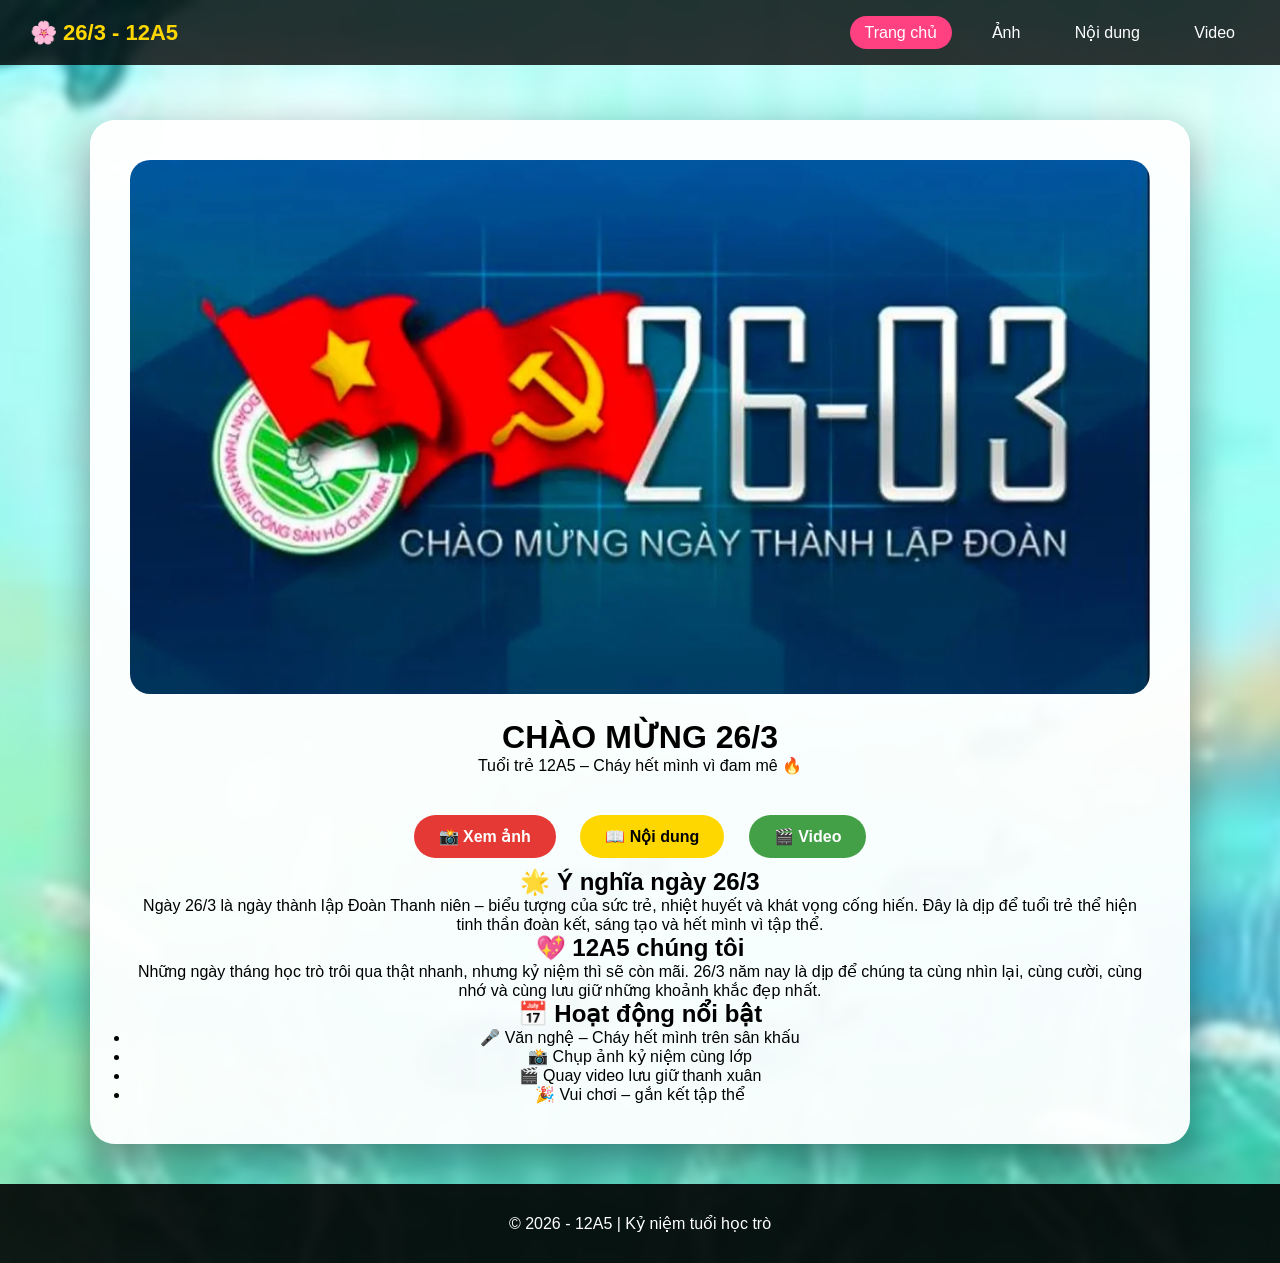
<file: index.html>
<!DOCTYPE html>
<html lang="vi">
<head>
<meta charset="UTF-8">
<meta name="viewport" content="width=device-width, initial-scale=1.0">
<title>Trang chủ 26/3</title>
<link rel="stylesheet" href="style.css">
</head>
<body>

<!-- HEADER -->
<div class="action-bar">
    <div class="logo">🌸 26/3 - 12A5</div>
    <div class="menu">
        <a href="index.html" class="active">Trang chủ</a>
        <a href="anh.html">Ảnh</a>
        <a href="tho.html">Nội dung</a>
        <a href="lienhe.html">Video</a>
    </div>
</div>

<!-- MAIN -->
<div class="main">
<div class="container" style="text-align:center">

<!-- BANNER -->
<img src="picture/banner.webp" 
style="width:100%;border-radius:20px;margin-bottom:20px;">

<h1>CHÀO MỪNG 26/3</h1>
<p>Tuổi trẻ 12A5 – Cháy hết mình vì đam mê 🔥</p>

<!-- BUTTON -->
<div style="margin-top:30px">
    <a href="anh.html" class="btn btn-red">📸 Xem ảnh</a>
    <a href="tho.html" class="btn btn-gold">📖 Nội dung</a>
    <a href="lienhe.html" class="btn btn-green">🎬 Video</a>
</div>

<!-- GIỚI THIỆU -->
<div class="section">
    <h2>🌟 Ý nghĩa ngày 26/3</h2>
    <p>
        Ngày 26/3 là ngày thành lập Đoàn Thanh niên – 
        biểu tượng của sức trẻ, nhiệt huyết và khát vọng cống hiến.
        Đây là dịp để tuổi trẻ thể hiện tinh thần đoàn kết,
        sáng tạo và hết mình vì tập thể.
    </p>
</div>

<!-- KỶ NIỆM LỚP -->
<div class="section">
    <h2>💖 12A5 chúng tôi</h2>
    <p>
        Những ngày tháng học trò trôi qua thật nhanh, 
        nhưng kỷ niệm thì sẽ còn mãi.  
        26/3 năm nay là dịp để chúng ta cùng nhìn lại,
        cùng cười, cùng nhớ và cùng lưu giữ những khoảnh khắc đẹp nhất.
    </p>
</div>

<!-- TIMELINE -->
<div class="section">
    <h2>📅 Hoạt động nổi bật</h2>
    <ul class="timeline">
        <li>🎤 Văn nghệ – Cháy hết mình trên sân khấu</li>
        <li>📸 Chụp ảnh kỷ niệm cùng lớp</li>
        <li>🎬 Quay video lưu giữ thanh xuân</li>
        <li>🎉 Vui chơi – gắn kết tập thể</li>
    </ul>
</div>

</div>
</div>

<!-- FOOTER -->
<footer class="footer-bar">
© 2026 - 12A5 | Kỷ niệm tuổi học trò
</footer>

</body>
</html>
</file>
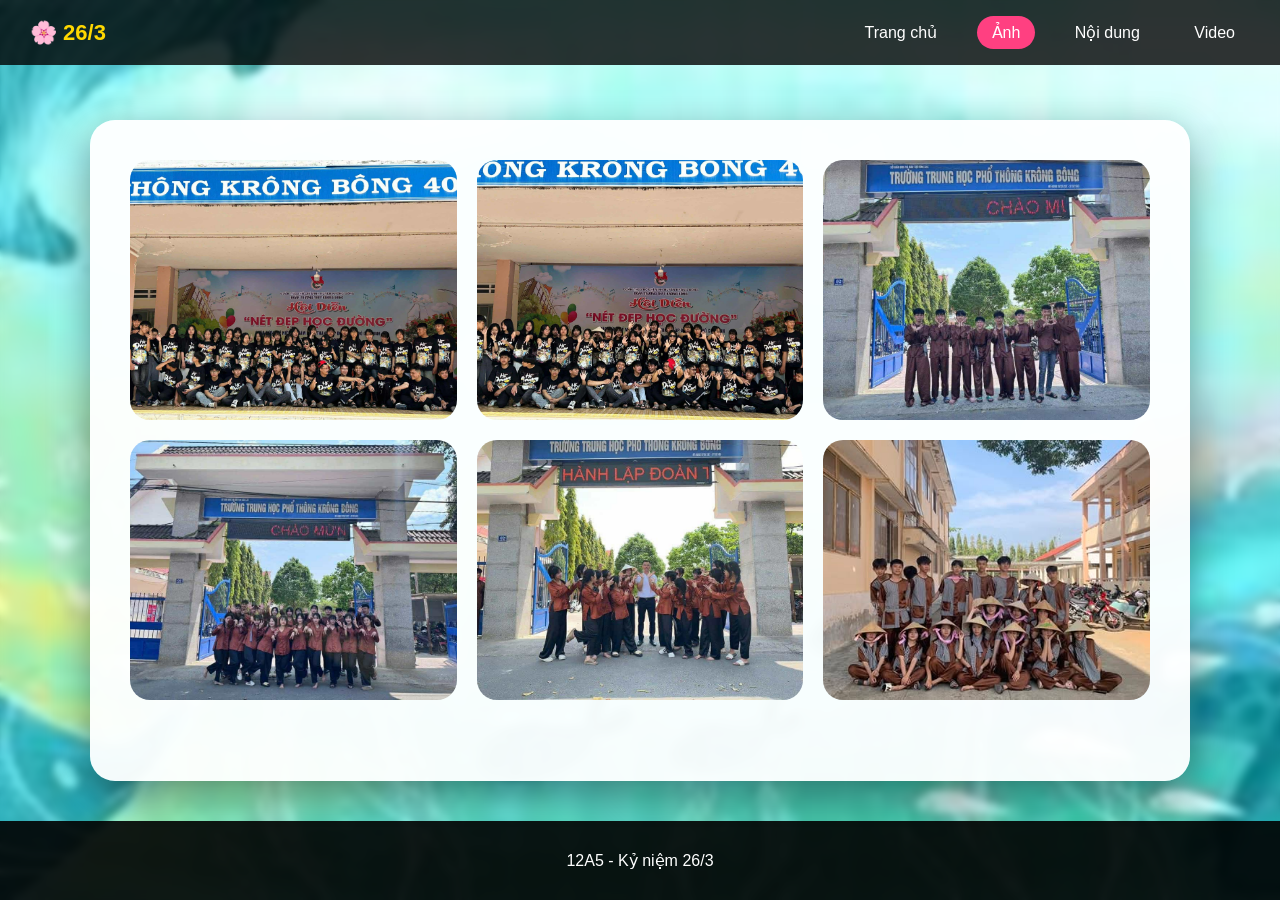
<file: anh.html>
<!DOCTYPE html>
<html lang="vi">
<head>
<meta charset="UTF-8">
<meta name="viewport" content="width=device-width, initial-scale=1.0">
<title>Ảnh lớp 12A5</title>
<link rel="stylesheet" href="style.css">

<style>

/* LƯỚI ẢNH */
.photo-grid{
    display:grid;
    grid-template-columns:repeat(auto-fit,minmax(250px,1fr));
    gap:20px;
}

/* KHUNG ẢNH */
.photo-item{
    position:relative;
    overflow:hidden;
    border-radius:15px;
}

/* ẢNH */
.photo-item img{
    width:100%;
    height:260px;
    object-fit:cover;
    transition:0.4s;
    display:block;
}

/* LỚP PHỦ */
.overlay{
    position:absolute;
    bottom:0;
    left:0;
    width:100%;
    height:100%;
    background:linear-gradient(to top, rgba(0,0,0,0.7), transparent);
    display:flex;
    justify-content:center;
    align-items:flex-end;
    opacity:0;
    transition:0.4s;
}

/* CHỮ */
.overlay span{
    color:white;
    font-size:18px;
    font-weight:bold;
    margin-bottom:20px;
}

/* HOVER */
.photo-item:hover img{
    transform:scale(1.1);
}

.photo-item:hover .overlay{
    opacity:1;
}

</style>
</head>
<body>

<div class="action-bar">
    <div class="logo">🌸 26/3</div>
    <div class="menu">
        <a href="index.html">Trang chủ</a>
        <a href="anh.html" class="active">Ảnh</a>
        <a href="tho.html">Nội dung</a>
        <a href="lienhe.html">Video</a>
    </div>
</div>

<div class="main">
<div class="container">

<div class="photo-grid">

<div class="photo-item">
<img src="picture/1.jpg">
<div class="overlay"><span>Kỷ niệm 26/3</span></div>
</div>

<div class="photo-item">
<img src="picture/2.jpg">
<div class="overlay"><span>Khoảnh khắc vui vẻ</span></div>
</div>

<div class="photo-item">
<img src="picture/3.jpg">
<div class="overlay"><span>Tuổi trẻ 12A5</span></div>
</div>

<div class="photo-item">
<img src="picture/4.jpg">
<div class="overlay"><span>Cháy hết mình</span></div>
</div>

<div class="photo-item">
<img src="picture/5.jpg">
<div class="overlay"><span>Tinh thần đoàn kết</span></div>
</div>

<div class="photo-item">
<img src="picture/6.jpg">
<div class="overlay"><span>Kỷ niệm khó quên</span></div>
</div>

</div>

</div>
</div>

<footer class="footer-bar">
12A5 - Kỷ niệm 26/3
</footer>

</body>
</html>
</file>
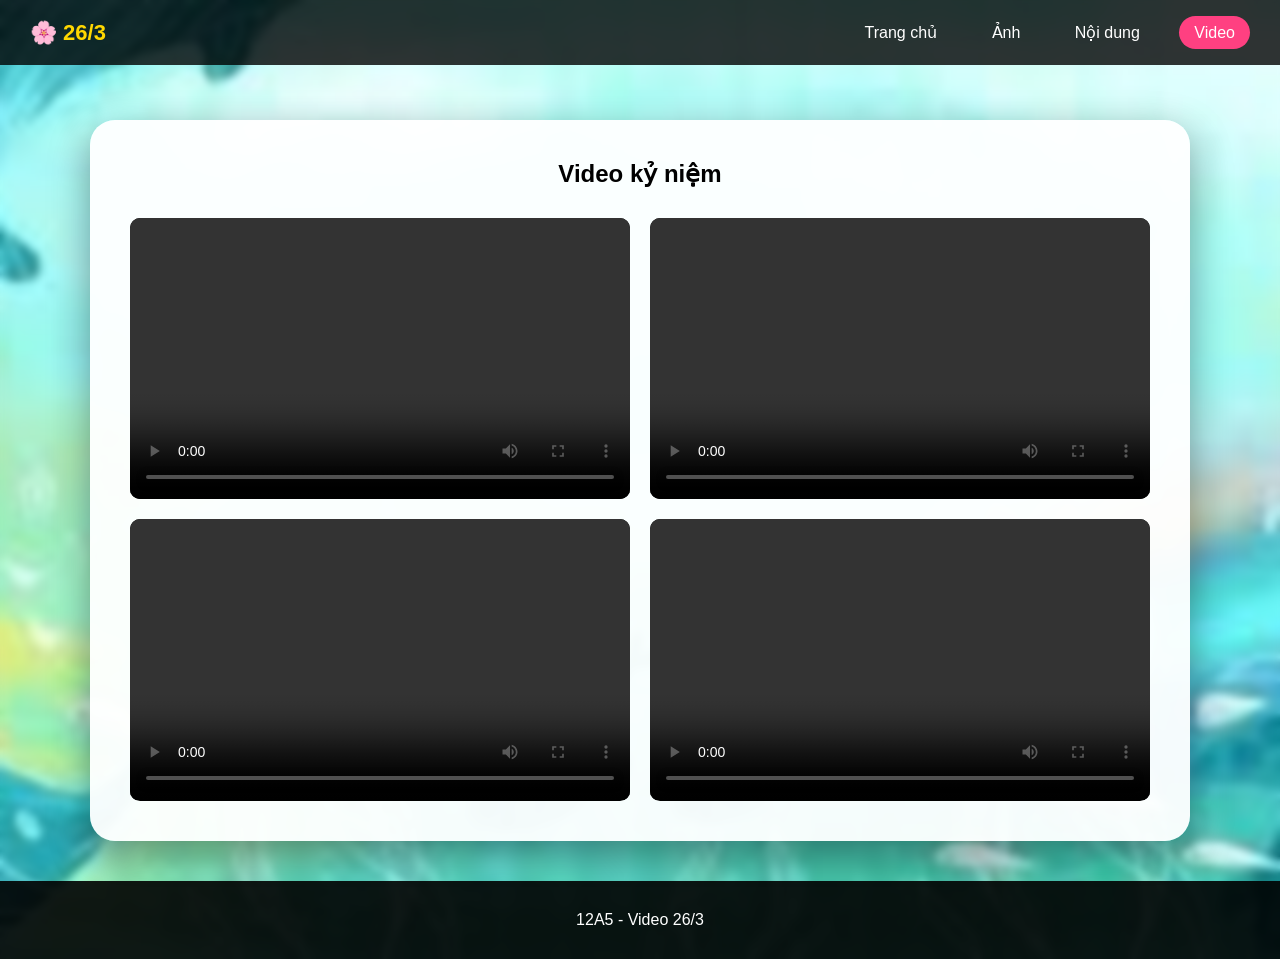
<file: lienhe.html>
<!DOCTYPE html>
<html lang="vi">
<head>
<meta charset="UTF-8">
<meta name="viewport" content="width=device-width, initial-scale=1.0">
<title>Video 12A5</title>
<link rel="stylesheet" href="style.css">
</head>
<body>

<div class="action-bar">
    <div class="logo">🌸 26/3</div>
    <div class="menu">
        <a href="index.html">Trang chủ</a>
        <a href="anh.html">Ảnh</a>
        <a href="tho.html">Nội dung</a>
        <a href="lienhe.html" class="active">Video</a>
    </div>
</div>

<div class="main">
<div class="container">

<h2 style="text-align:center;margin-bottom:30px;">Video kỷ niệm</h2>

<div class="video-grid">
<video controls src="./video/9b3812fb-ddfe-4e66-8dda-bfa890201b40.mp4"></video>
<video controls src="./video/178e168c-82a7-4f47-834e-d0d53d98b7bd.mp4"></video>
<video controls src="./video/be77fbe6-19ae-43e4-a6f4-e7b04ab52f97.mp4"></video>
<video controls src="./video/fd7bf3d5-54cc-4d16-a2d0-cda443684761.mp4"></video>
</div>

</div>
</div>

<footer class="footer-bar">
12A5 - Video 26/3
</footer>

</body>
</html>
</file>
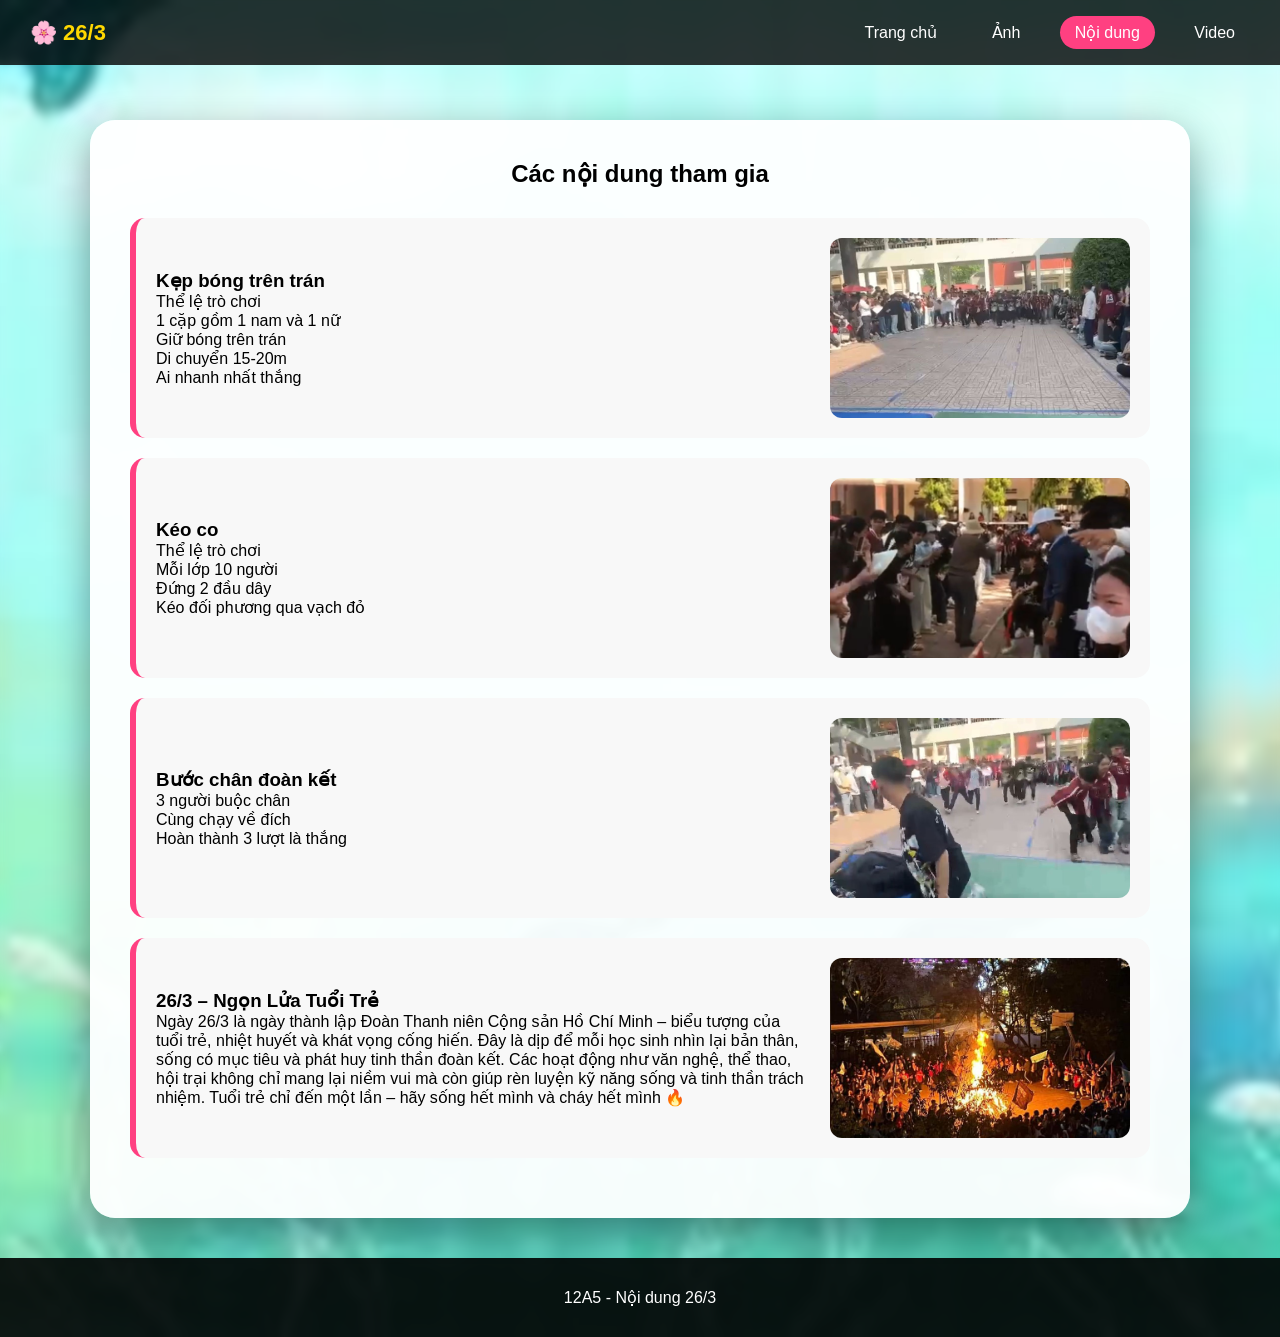
<file: tho.html>
<!DOCTYPE html>
<html lang="vi">
<head>
<meta charset="UTF-8">
<meta name="viewport" content="width=device-width, initial-scale=1.0">
<title>Nội dung 26/3</title>
<link rel="stylesheet" href="style.css">
</head>
<body>

<div class="action-bar">
    <div class="logo">🌸 26/3</div>
    <div class="menu">
        <a href="index.html">Trang chủ</a>
        <a href="anh.html">Ảnh</a>
        <a href="tho.html" class="active">Nội dung</a>
        <a href="lienhe.html">Video</a>
    </div>
</div>

<div class="main">
<div class="container">

<h2 style="text-align:center;margin-bottom:30px;">Các nội dung tham gia</h2>

<div class="poem">
    <div class="poem-content">
        <h3>Kẹp bóng trên trán</h3>
        <p>Thể lệ trò chơi<br>1 cặp gồm 1 nam và 1 nữ<br>Giữ bóng trên trán<br>Di chuyển 15-20m<br>Ai nhanh nhất thắng</p>
    </div>
    <div class="img-box">
        <img src="picture/nen2.jpg">
    </div>
</div>

<div class="poem">
    <div class="poem-content">
        <h3>Kéo co</h3>
        <p>Thể lệ trò chơi<br>Mỗi lớp 10 người<br>Đứng 2 đầu dây<br>Kéo đối phương qua vạch đỏ</p>
    </div>
    <div class="img-box">
        <img src="picture/nen.jpg">
    </div>
</div>

<div class="poem">
    <div class="poem-content">
        <h3>Bước chân đoàn kết</h3>
        <p>3 người buộc chân<br>Cùng chạy về đích<br>Hoàn thành 3 lượt là thắng</p>
    </div>
    <div class="img-box">
        <img src="picture/nen4.jpg">
    </div>
</div>

<div class="poem">
    <div class="poem-content">
        <h3>26/3 – Ngọn Lửa Tuổi Trẻ</h3>
        <p>  Ngày 26/3 là ngày thành lập Đoàn Thanh niên Cộng sản Hồ Chí Minh –
    biểu tượng của tuổi trẻ, nhiệt huyết và khát vọng cống hiến.
    Đây là dịp để mỗi học sinh nhìn lại bản thân, sống có mục tiêu
    và phát huy tinh thần đoàn kết.

    Các hoạt động như văn nghệ, thể thao, hội trại không chỉ mang lại niềm vui
    mà còn giúp rèn luyện kỹ năng sống và tinh thần trách nhiệm.

    Tuổi trẻ chỉ đến một lần – hãy sống hết mình và cháy hết mình 🔥</p>
    </div>
    <div class="img-box">
        <img src="picture/nen3.jpg">
    </div>
</div>

</div>
</div>

<footer class="footer-bar">
12A5 - Nội dung 26/3
</footer>

</body>
</html>
</file>
<file: style.css>
/* ===== RESET ===== */
*{
    margin:0;
    padding:0;
    box-sizing:border-box;
    font-family: 'Segoe UI', sans-serif;
}

/* ===== BODY ===== */
body{
    min-height:100vh;
    display:flex;
    flex-direction:column;
    background:url("picture/background.jpg") no-repeat center center/cover;
    backdrop-filter: blur(3px);
}

/* ===== NAVBAR ===== */
.action-bar{
    position:fixed;
    top:0;
    left:0;
    width:100%;
    height:65px;
    background:rgba(0,0,0,0.8);
    display:flex;
    justify-content:space-between;
    align-items:center;
    padding:0 30px;
    z-index:999;
}

.logo{
    color:#ffd700;
    font-weight:bold;
    font-size:22px;
}

.menu a{
    color:white;
    text-decoration:none;
    margin-left:20px;
    padding:8px 15px;
    border-radius:20px;
    transition:0.3s;
}

.menu a:hover{
    background:#ffd700;
    color:black;
}

.menu a.active{
    background:#ff4081;
}

/* ===== MAIN ===== */
.main{
    flex:1;
    margin-top:80px;
    padding:40px 20px;
    display:flex;
    justify-content:center;
}

.container{
    background:rgba(255,255,255,0.95);
    max-width:1100px;
    width:100%;
    padding:40px;
    border-radius:25px;
    box-shadow:0 15px 40px rgba(0,0,0,0.4);
}

/* ===== BUTTON ===== */
.btn{
    display:inline-block;
    padding:12px 25px;
    margin:10px;
    border-radius:30px;
    text-decoration:none;
    font-weight:bold;
    transition:0.3s;
}

.btn-red{ background:#e53935; color:white; }
.btn-gold{ background:#ffd700; color:black; }
.btn-green{ background:#43a047; color:white; }

.btn:hover{
    transform:scale(1.08);
}

/* ===== PHOTO GRID ===== */
.photo-grid{
    display:grid;
    grid-template-columns:repeat(auto-fit,minmax(250px,1fr));
    gap:20px;
}

.photo-grid img{
    width:100%;
    height:260px;
    object-fit:cover;
    border-radius:20px;
    transition:0.4s;
    cursor:pointer;
}

.photo-grid img:hover{
    transform:scale(1.05);
}

/* ===== VIDEO GRID ===== */
.video-grid{
    display:grid;
    grid-template-columns:repeat(2, 1fr);
    gap:20px;
}

.video-grid video{
    width:100%;
    aspect-ratio:16/9;
    object-fit:cover;
    border-radius:10px;
    background:#000;
}

/* ===== POEM (SỬA CHUẨN) ===== */
.poem{
    display:flex;
    gap:20px;
    margin:20px 0;
    padding:20px;
    background:#f8f8f8;
    border-left:6px solid #ff4081;
    border-radius:15px;
    align-items:center;
}

/* chữ */
.poem-content{
    flex:1;
    min-width:0;
}

/* KHUNG ẢNH */
.img-box{
    width:300px;        /* ảnh to hơn */
    height:180px;
    flex-shrink:0;
    overflow:hidden;
    border-radius:12px;
}

/* ẢNH */
.img-box img{
    width:100%;
    height:100%;
    object-fit:cover;
    display:block;
}

/* MOBILE */
@media (max-width:768px){
    .poem{
        flex-direction:column;
    }

    .img-box{
        width:100%;
        height:200px;
    }
}

/* ===== FOOTER ===== */
.footer-bar{
    background:rgba(0,0,0,0.9);
    color:white;
    padding:30px 20px;
    text-align:center;
}
</file>
